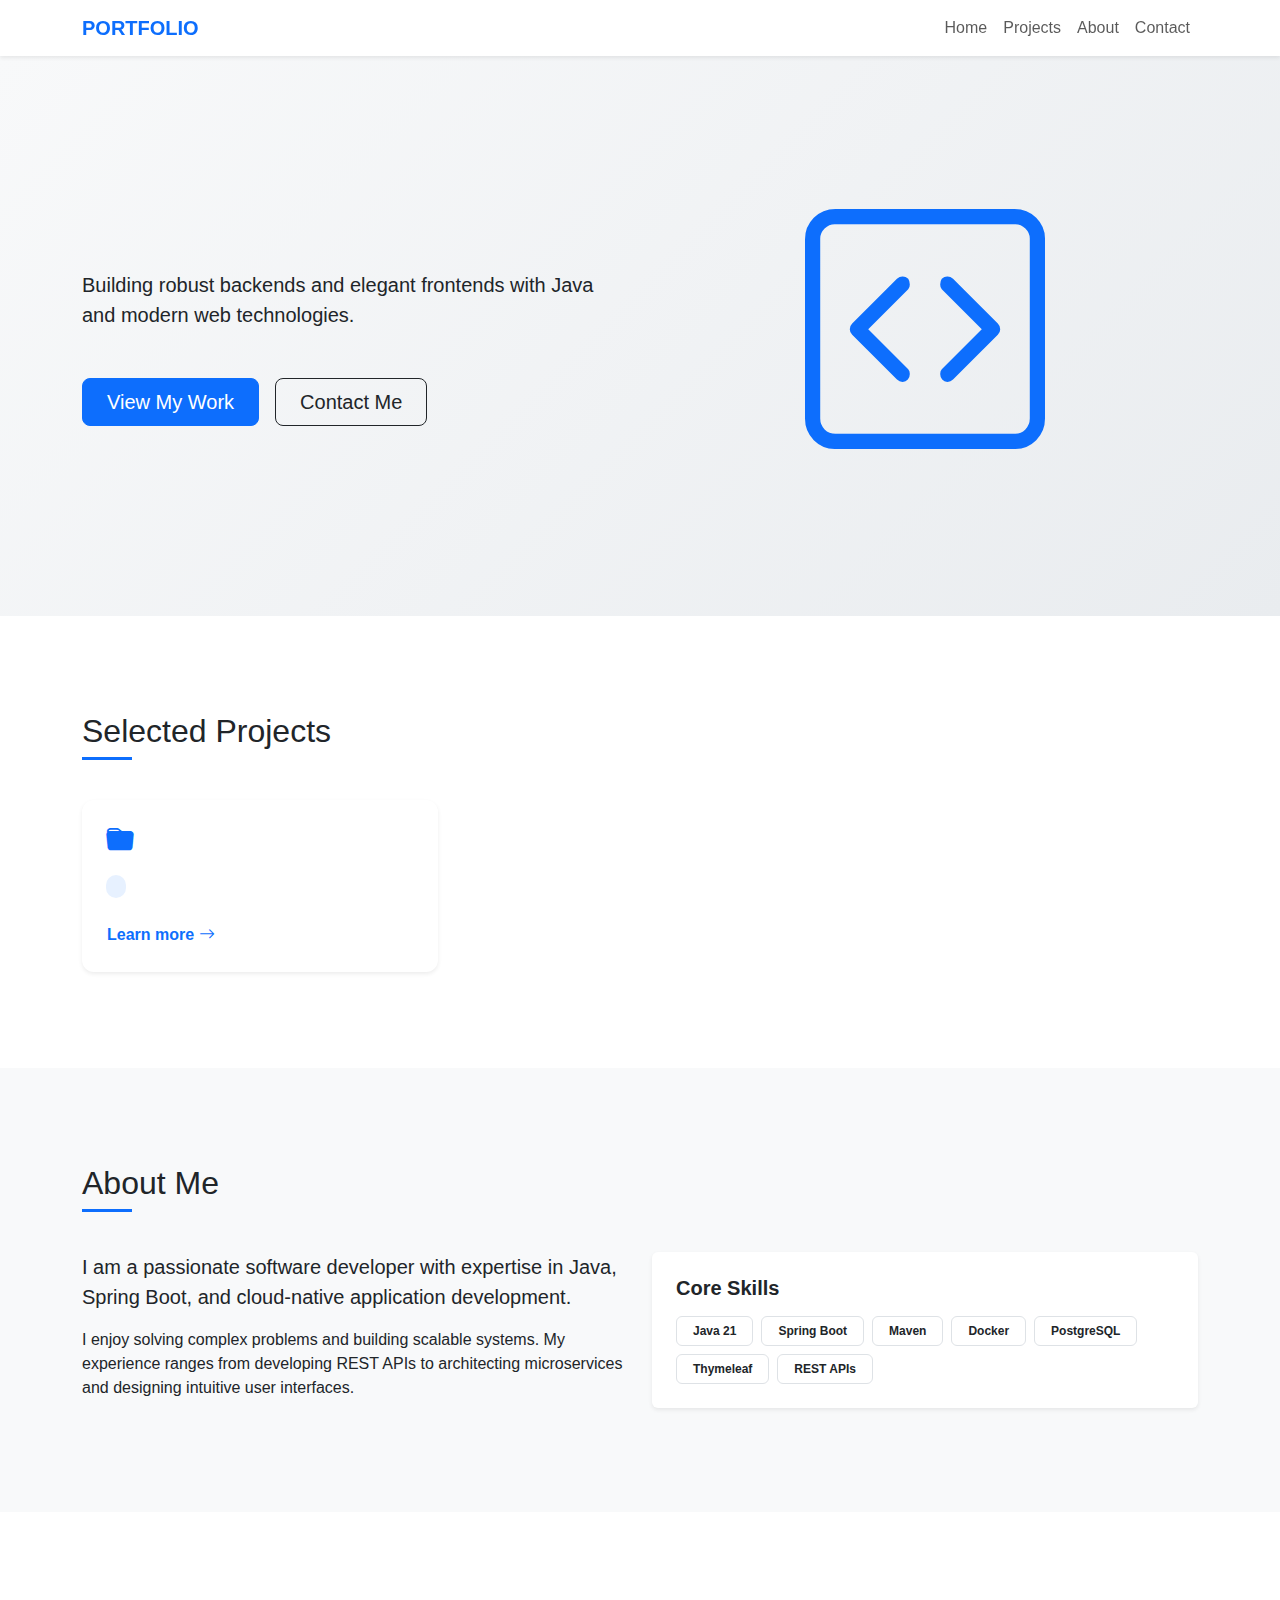
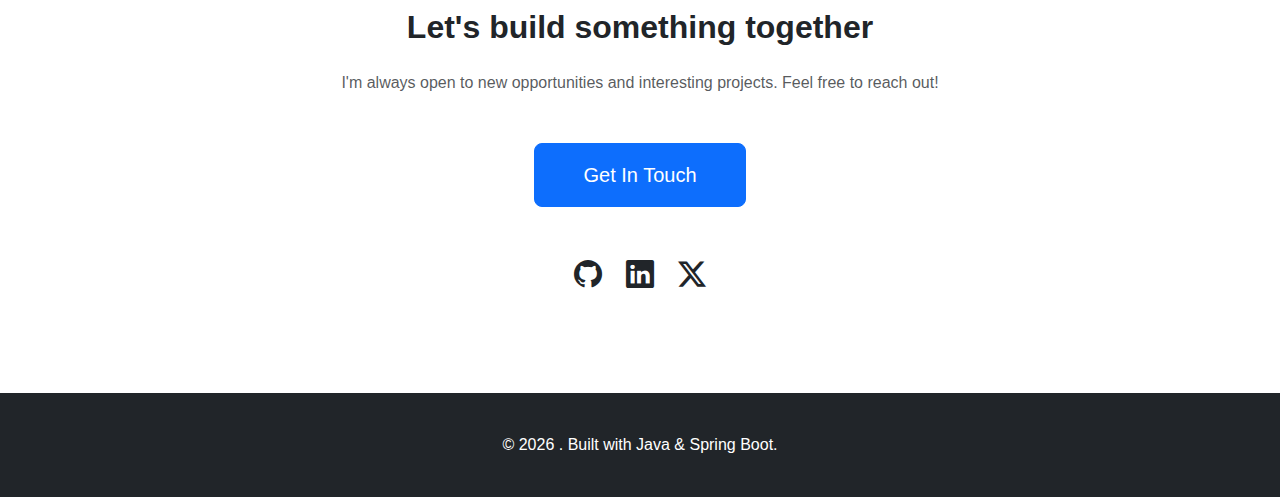
<file: target/classes/templates/index.html>
<!DOCTYPE html>
<html xmlns:th="http://www.thymeleaf.org">
<head>
    <meta charset="UTF-8">
    <meta name="viewport" content="width=device-width, initial-scale=1.0">
    <title th:text="${name} + ' - Portfolio'"></title>
    <link href="https://cdn.jsdelivr.net/npm/bootstrap@5.3.0/dist/css/bootstrap.min.css" rel="stylesheet">
    <link rel="stylesheet" href="https://cdn.jsdelivr.net/npm/bootstrap-icons@1.11.0/font/bootstrap-icons.css">
    <style>
        :root {
            --primary-color: #0d6efd;
            --dark-bg: #121212;
            --card-bg: #1e1e1e;
        }
        body {
            font-family: 'Inter', sans-serif;
            scroll-behavior: smooth;
        }
        .hero {
            padding: 100px 0;
            background: linear-gradient(135deg, #f8f9fa 0%, #e9ecef 100%);
        }
        .project-card {
            transition: transform 0.3s ease, box-shadow 0.3s ease;
            border: none;
            border-radius: 12px;
            overflow: hidden;
            height: 100%;
        }
        .project-card:hover {
            transform: translateY(-10px);
            box-shadow: 0 10px 30px rgba(0,0,0,0.1);
        }
        .tech-badge {
            font-size: 0.8rem;
            background-color: #e7f1ff;
            color: #0d6efd;
            padding: 4px 10px;
            border-radius: 20px;
            margin-right: 5px;
        }
        .section-title {
            position: relative;
            margin-bottom: 50px;
        }
        .section-title::after {
            content: '';
            position: absolute;
            bottom: -10px;
            left: 0;
            width: 50px;
            height: 3px;
            background-color: var(--primary-color);
        }
        footer {
            background-color: #212529;
            color: white;
            padding: 40px 0;
        }
    </style>
</head>
<body>

    <!-- Navbar -->
    <nav class="navbar navbar-expand-lg navbar-light bg-white sticky-top shadow-sm">
        <div class="container">
            <a class="navbar-brand fw-bold text-primary" href="#">PORTFOLIO</a>
            <button class="navbar-toggler" type="button" data-bs-toggle="collapse" data-bs-target="#navbarNav">
                <span class="navbar-toggler-icon"></span>
            </button>
            <div class="collapse navbar-collapse" id="navbarNav">
                <ul class="navbar-nav ms-auto">
                    <li class="nav-item"><a class="nav-link" href="#home">Home</a></li>
                    <li class="nav-item"><a class="nav-link" href="#projects">Projects</a></li>
                    <li class="nav-item"><a class="nav-link" href="#about">About</a></li>
                    <li class="nav-item"><a class="nav-link" href="#contact">Contact</a></li>
                </ul>
            </div>
        </div>
    </nav>

    <!-- Hero Section -->
    <section id="home" class="hero">
        <div class="container">
            <div class="row align-items-center">
                <div class="col-lg-6">
                    <h1 class="display-3 fw-bold mb-3" th:text="${name}"></h1>
                    <h2 class="h3 text-muted mb-4" th:text="${title}"></h2>
                    <p class="lead mb-5">Building robust backends and elegant frontends with Java and modern web technologies.</p>
                    <div class="d-flex gap-3">
                        <a href="#projects" class="btn btn-primary btn-lg px-4">View My Work</a>
                        <a href="#contact" class="btn btn-outline-dark btn-lg px-4">Contact Me</a>
                    </div>
                </div>
                <div class="col-lg-6 d-none d-lg-block">
                    <div class="text-center">
                         <i class="bi bi-code-square text-primary" style="font-size: 15rem;"></i>
                    </div>
                </div>
            </div>
        </div>
    </section>

    <!-- Projects Section -->
    <section id="projects" class="py-5">
        <div class="container my-5">
            <h2 class="section-title">Selected Projects</h2>
            <div class="row g-4">
                <div class="col-md-4" th:each="project : ${projects}">
                    <div class="card project-card h-100 shadow-sm">
                        <div class="card-body p-4">
                            <div class="mb-3">
                                <i class="bi bi-folder-fill text-primary h3"></i>
                            </div>
                            <h5 class="card-title fw-bold" th:text="${project.title}"></h5>
                            <p class="card-text text-muted" th:text="${project.description}"></p>
                            <div class="mt-3">
                                <span class="tech-badge" th:each="tech : ${#strings.arraySplit(project.technologies, ',')}" th:text="${tech.trim()}"></span>
                            </div>
                        </div>
                        <div class="card-footer bg-transparent border-0 p-4 pt-0">
                            <a href="#" class="btn btn-link p-0 text-decoration-none fw-bold">Learn more <i class="bi bi-arrow-right"></i></a>
                        </div>
                    </div>
                </div>
            </div>
        </div>
    </section>

    <!-- About Section -->
    <section id="about" class="py-5 bg-light">
        <div class="container my-5">
            <div class="row">
                <div class="col-lg-12">
                    <h2 class="section-title">About Me</h2>
                </div>
                <div class="col-lg-6">
                    <p class="lead">I am a passionate software developer with expertise in Java, Spring Boot, and cloud-native application development.</p>
                    <p>I enjoy solving complex problems and building scalable systems. My experience ranges from developing REST APIs to architecting microservices and designing intuitive user interfaces.</p>
                </div>
                <div class="col-lg-6">
                    <div class="card border-0 shadow-sm">
                        <div class="card-body p-4">
                            <h5 class="fw-bold mb-3">Core Skills</h5>
                            <div class="d-flex flex-wrap gap-2">
                                <span class="badge bg-white text-dark border p-2 px-3">Java 21</span>
                                <span class="badge bg-white text-dark border p-2 px-3">Spring Boot</span>
                                <span class="badge bg-white text-dark border p-2 px-3">Maven</span>
                                <span class="badge bg-white text-dark border p-2 px-3">Docker</span>
                                <span class="badge bg-white text-dark border p-2 px-3">PostgreSQL</span>
                                <span class="badge bg-white text-dark border p-2 px-3">Thymeleaf</span>
                                <span class="badge bg-white text-dark border p-2 px-3">REST APIs</span>
                            </div>
                        </div>
                    </div>
                </div>
            </div>
        </div>
    </section>

    <!-- Contact Section -->
    <section id="contact" class="py-5">
        <div class="container my-5">
            <div class="row justify-content-center text-center">
                <div class="col-lg-8">
                    <h2 class="fw-bold mb-4">Let's build something together</h2>
                    <p class="text-muted mb-5">I'm always open to new opportunities and interesting projects. Feel free to reach out!</p>
                    <a href="mailto:hello@example.com" class="btn btn-primary btn-lg px-5 py-3">Get In Touch</a>
                    <div class="mt-5 d-flex justify-content-center gap-4">
                        <a href="#" class="text-dark fs-3"><i class="bi bi-github"></i></a>
                        <a href="#" class="text-dark fs-3"><i class="bi bi-linkedin"></i></a>
                        <a href="#" class="text-dark fs-3"><i class="bi bi-twitter-x"></i></a>
                    </div>
                </div>
            </div>
        </div>
    </section>

    <!-- Footer -->
    <footer>
        <div class="container text-center">
            <p class="mb-0">&copy; 2026 <span th:text="${name}"></span>. Built with Java & Spring Boot.</p>
        </div>
    </footer>

    <script src="https://cdn.jsdelivr.net/npm/bootstrap@5.3.0/dist/js/bootstrap.bundle.min.js"></script>
</body>
</html>
</file>
